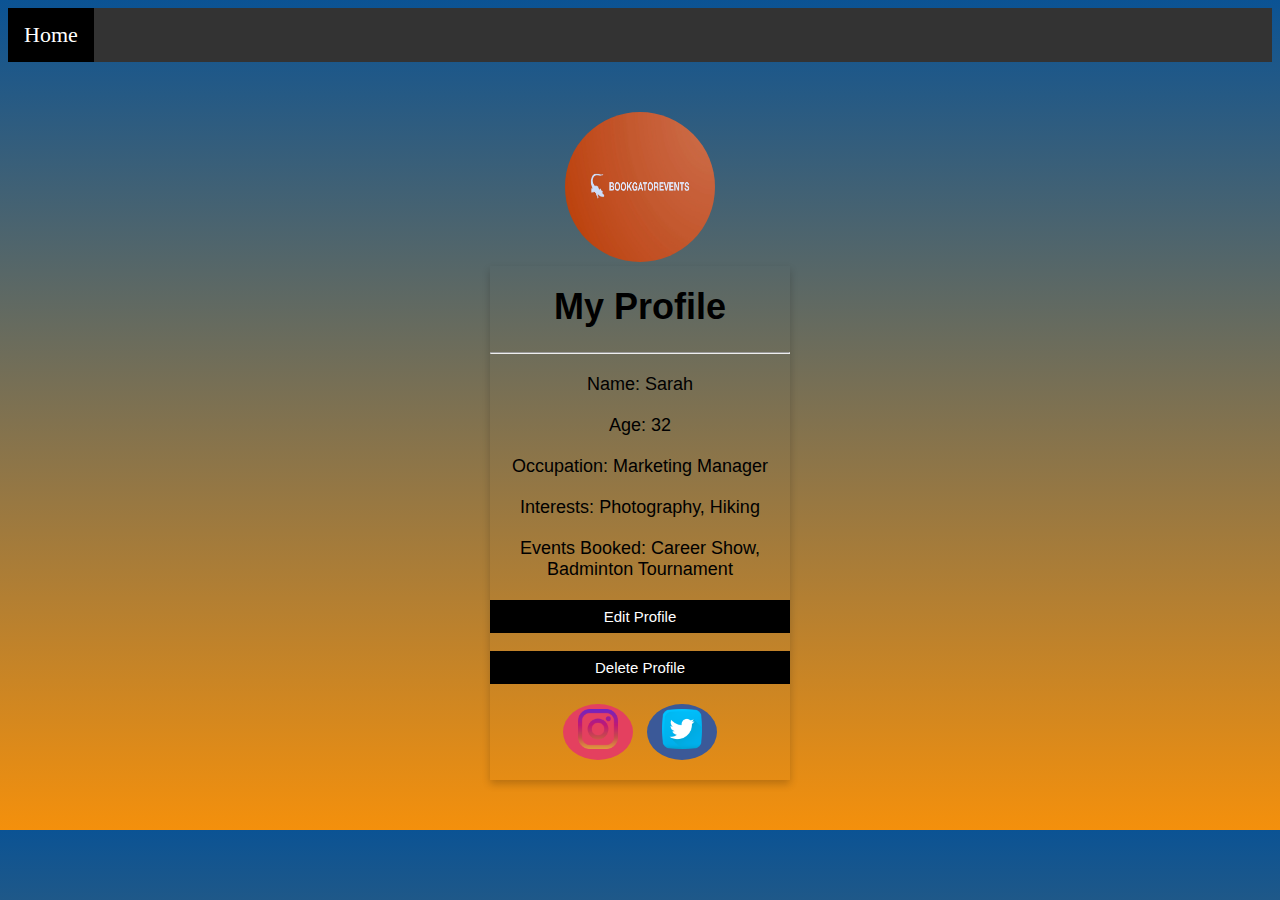
<file: templates/about.html>
<!DOCTYPE html>
<html>
<head></head>
<style>
    body{
        background-image: linear-gradient(to bottom, #0B5394, #F4900C);
    }
    .profile {
  display: flex;
  align-items: center;
  justify-content: center;
  flex-direction: column;
  margin: 50px;
  
}

.profile-pic img {
  width: 150px;
  height: 150px;
  border-radius: 50%;
}

.profile-info {
  text-align: center;
}

.profile-info h1 {
  font-size: 36px;
  margin-top: 20px;
}

.profile-info h2 {
  font-size: 24px;
  margin-top: 10px;
}

.profile-info p {
  font-size: 18px;
  margin-top: 20px;
}

nav {
      background-color: #333;
      overflow: hidden;
    }

    nav a {
      float: left;
      display: block;
      color: white;
      text-align: center;
      padding: 14px 16px;
      text-decoration: none;
    }

    nav a:hover {
      background-color: #0b5394;
      color: orangered;
    }

    .active {
      background-color: #000000;
      
        
    }
    
.card {
  box-shadow: 0 4px 8px 0 rgba(0, 0, 0, 0.2);
  max-width: 300px;
  margin: auto;
  text-align: center;
  font-family: arial;
}

.title {
  color: grey;
  font-size: 15px;
}

button {
  border: none;
  outline: 0;
  display: inline-block;
  padding: 8px;
  color: white;
  background-color: #000;
  text-align: center;
  cursor: pointer;
  width: 100%;
  font-size: 15px;
}

a {
  text-decoration: none;
  font-size: 22px;
  color: black;
}

button:hover, a:hover {
  opacity: 0.7;
}
.social-media {
      display: flex;
      justify-content: center;
      align-items: center;
    }

    .social-media img {
      height: 40px;
      margin: 0 10px;
    }

    .instagram {
      background-color: #e4405f;
      border-radius: 50%;
      padding: 5px;
    }

    .facebook {
      background-color: #3b5998;
      border-radius: 50%;
      padding: 5px;
    }
</style>
</head>
<body>
    <nav>
        <a class="active" href="/">Home</a>
        
      </nav>
  <div class="profile">
    <div class="profile-pic">
      <img src="../static/img/gator.png" alt="User Profile Picture">
    </div>



<div class="card">
  
    <div class="profile-info">
        <h1><b>My Profile</b></h1><hr/>
        
        <p>
        Name: Sarah</p>
        <p>Age: 32</p>
        <p>Occupation: Marketing Manager</p>
        
        <p>Interests: Photography, Hiking</p>
        <p>Events Booked: Career Show, Badminton Tournament</p>
      </p>
  
  
  <button>Edit Profile</button> &nbsp;&nbsp;
  <button>Delete Profile</button>
  
  <p><div class="social-media">
    <a href="#" class="instagram">
      <img src="../static/img/instagram.png" alt="Instagram">
    </a>&nbsp;&nbsp;&nbsp;
    <a href="#" class="facebook">
      <img src="../static/img/twitter.png" alt="Facebook">
    </a>
  </div></p>
</div>

</body>
</html>
</file>
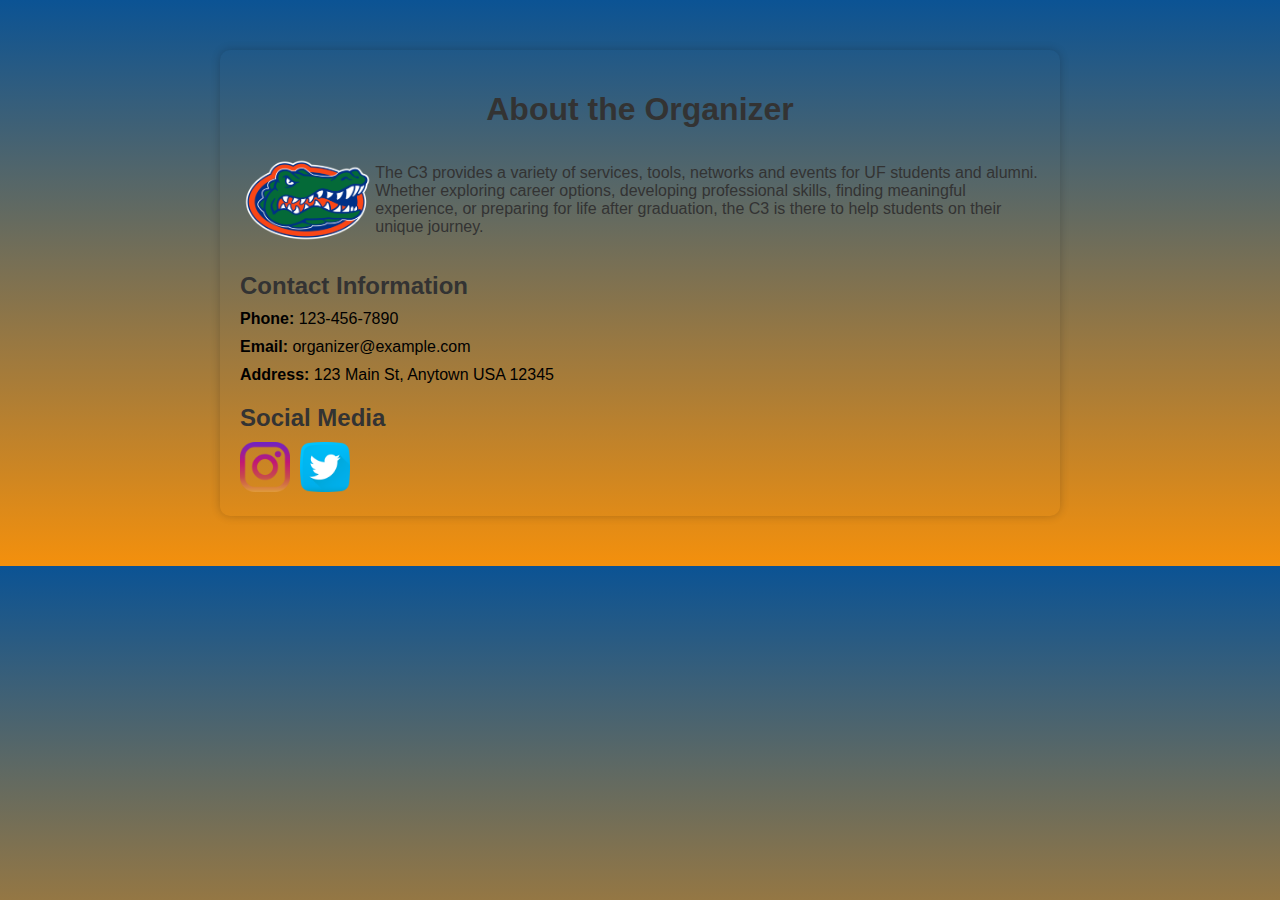
<file: templates/aboutOrg.html>
<!DOCTYPE html>
<html>
  <head>
    <title>About the Organizer</title>
  </head>
  <body style="background-image: linear-gradient(to bottom, #0B5394, #F4900C); font-family: Arial, sans-serif;">
    <div style="margin: 50px auto; max-width: 800px; background-color: to bottom, #0B5394, #F4900C; padding: 20px; border-radius: 10px; box-shadow: 0px 0px 10px rgba(0, 0, 0, 0.2);">
      <h1 style="text-align: center; color: #333; margin-bottom: 20px;">About the Organizer</h1>
      <div style="display: flex; align-items: center; margin-bottom: 20px;">
        <img src="../static/img/logo.png" alt="Organizer Image" style="height:90px; width:90 px; border-radius: 5px; margin-right: 0px;">
        <p style="color: #333;">The C3 provides a variety of services, tools, networks and events for UF students and alumni. Whether exploring career options, developing professional skills, finding meaningful experience, or preparing for life after graduation, the C3 is there to help students on their unique journey.</p>
      </div>
      <h2 style="color: #333; margin-bottom: 10px;">Contact Information</h2>
      <ul style="list-style: none; padding: 0; margin: 0 0 20px 0;">
        <li style="margin-bottom: 10px;"><strong>Phone:</strong> 123-456-7890</li>
        <li style="margin-bottom: 10px;"><strong>Email:</strong> organizer@example.com</li>
        <li style="margin-bottom: 10px;"><strong>Address:</strong> 123 Main St, Anytown USA 12345</li>
      </ul>
      <h2 style="color: #333; margin-bottom: 10px;">Social Media</h2>
      <div style="display: flex;">
        <a href="#" style="display: inline-block; margin-right: 10px;">
          <img src="../static/img/instagram.png" alt="Instagram" style="width: 50px; height: 50px;">
        </a>
        <a href="#" style="display: inline-block;">
          <img src="../static/img/twitter.png" alt="Twitter" style="width: 50px; height: 50px;">
        </a>
      </div>
    </div>
  </body>
</html>
</file>
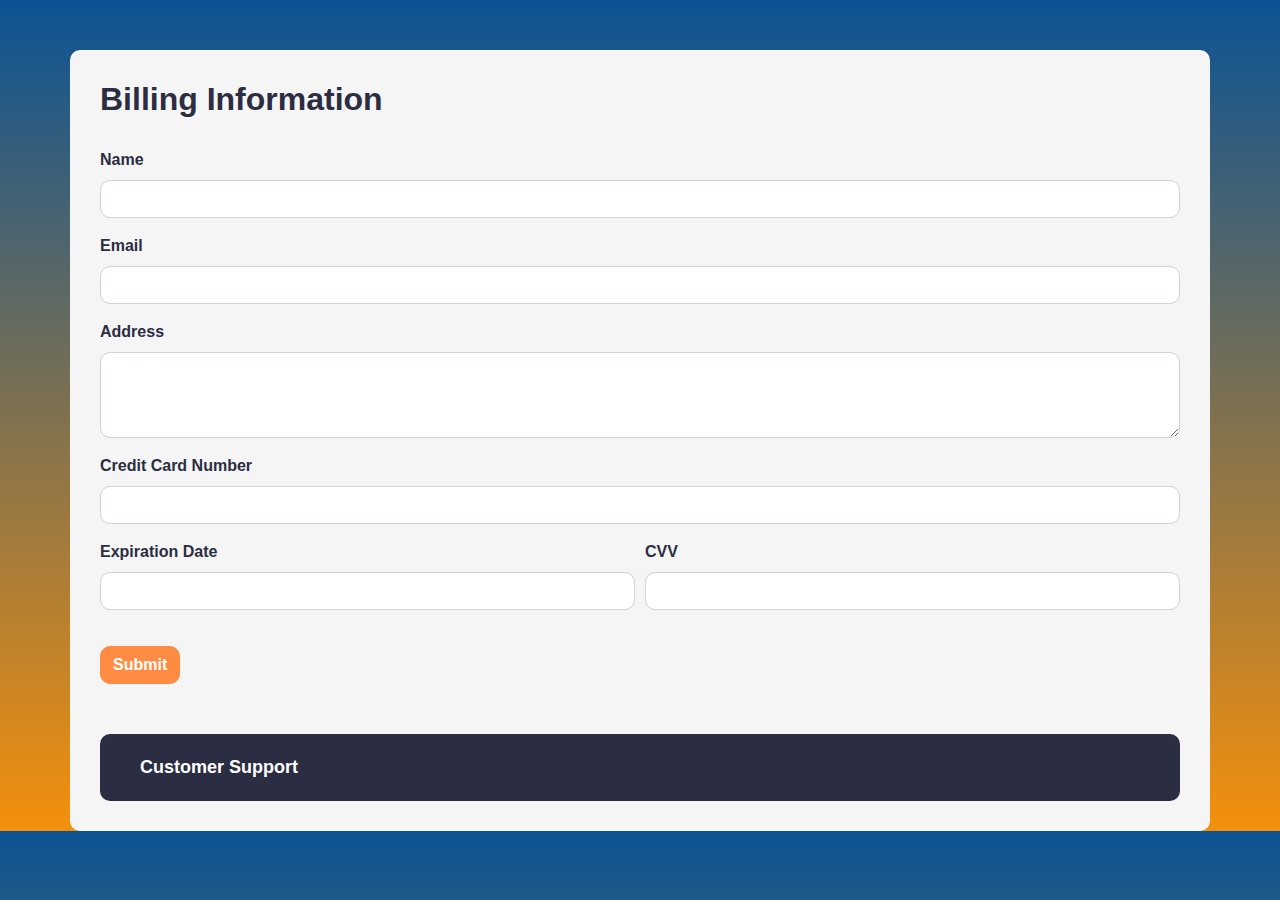
<file: templates/billing.html>
<!DOCTYPE html>
<html>
<head>
	<title>Billing Information</title>
	<link rel="stylesheet" href="https://maxcdn.bootstrapcdn.com/bootstrap/4.0.0/css/bootstrap.min.css">
	<style>
                body {
                        background-image: linear-gradient(to bottom, #0B5394, #F4900C);
			font-family: Arial, sans-serif;
			margin: 0;
			padding: 0;
		}
		.container {
			margin-top: 50px;
			background-color: #f5f5f5;
			padding: 30px;
			border-radius: 10px;
		}
		h2 {
			color: #2b2d42;
			font-weight: bold;
			margin-bottom: 30px;
		}
		form {
			margin-bottom: 30px;
		}
		.form-control {
			border-radius: 10px;
		}
		label {
			font-weight: bold;
			color: #2b2d42;
		}
		.btn-primary {
			background-color: #ff8c42;
			border-color: #ff8c42;
			font-weight: bold;
			margin-top: 20px;
			border-radius: 10px;
		}
		.btn-primary:hover {
			background-color: #f57f17;
			border-color: #f57f17;
		}
		.links {
			margin-top: 50px;
			display: flex;
			justify-content: space-between;
			align-items: center;
			background-color: #2b2d42;
			padding: 20px;
			color: #fff;
			border-radius: 10px;
			font-weight: bold;
			font-size: 18px;
		}
		.links a {
			color: #fff;
			text-decoration: none;
			margin-left: 20px;
			transition: color 0.3s ease-in-out;
		}
		.links a:hover {
			color: #ff8c42;
			text-decoration: none;
		}
	</style>
</head>
<body>
	<div class="container">
		<h2>Billing Information</h2>
		<form>
			<div class="form-group">
				<label for="name">Name</label>
				<input type="text" class="form-control" id="name" required>
			</div>
			<div class="form-group">
				<label for="email">Email</label>
				<input type="email" class="form-control" id="email" required>
			</div>
			<div class="form-group">
				<label for="address">Address</label>
				<textarea class="form-control" id="address" rows="3" required></textarea>
			</div>
			<div class="form-group">
				<label for="card">Credit Card Number</label>
				<input type="text" class="form-control" id="card" required>
			</div>
			<div class="form-row">
				<div class="form-group col-md-6">
					<label for="exp">Expiration Date</label>
					<input type="text" class="form-control" id="exp" required>
				</div>
				<div class="form-group col-md-6">
					<label for="cvv">CVV</label>
					<input type="text" class="form-control" id="cvv" required>
				</div>
			</div>
			<button type="submit" class="btn btn-primary">Submit</button>
		</form>
		<div class="links">
			<a href="#">Customer Support</a>
			<a href
</file>
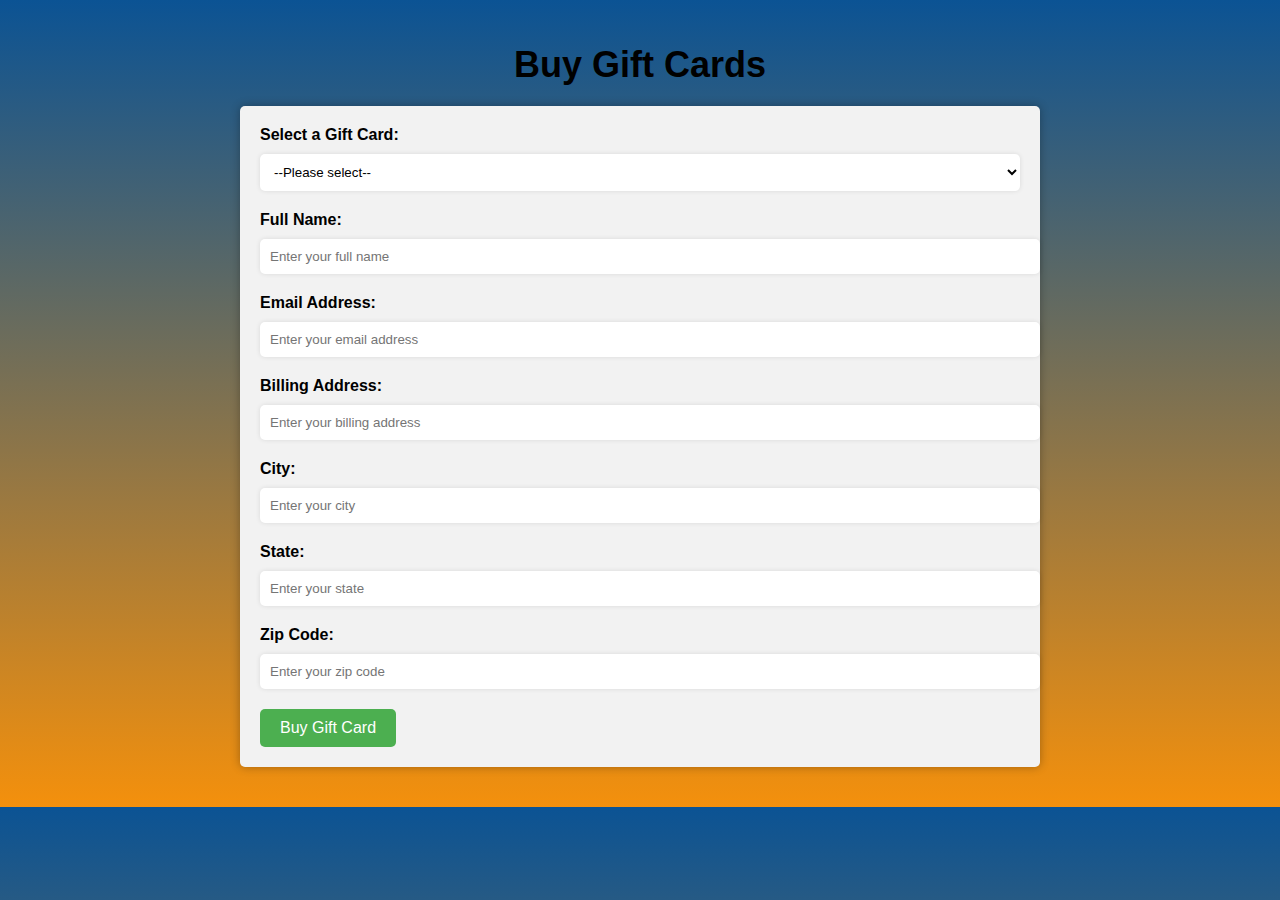
<file: templates/giftcards.html>
<!DOCTYPE html>
<html>
<head>
	<title>Buy Gift Cards</title>
	<meta charset="UTF-8">
	<meta name="viewport" content="width=device-width, initial-scale=1.0">
	<style>
		body {
                        background-image: linear-gradient(to bottom, #0B5394, #F4900C);
			font-family: Arial, sans-serif;
			margin: 0;
			padding: 0;
		}
		
		.container {
			max-width: 800px;
			margin: 0 auto;
			padding: 20px;
		}
		
		h1 {
			font-size: 36px;
			font-weight: bold;
			text-align: center;
			margin-bottom: 20px;
		}
		
		form {
			background-color: #f2f2f2;
			padding: 20px;
			border-radius: 5px;
			box-shadow: 0 0 10px rgba(0,0,0,0.3);
			margin-bottom: 20px;
		}
		
		label {
			display: block;
			margin-bottom: 10px;
			font-weight: bold;
		}
		
		input[type="text"], input[type="email"], select {
			display: block;
			width: 100%;
			padding: 10px;
			margin-bottom: 20px;
			border-radius: 5px;
			border: none;
			background-color: #fff;
			box-shadow: 0 0 5px rgba(0,0,0,0.1);
		}
		
		input[type="submit"] {
			background-color: #4CAF50;
			color: #fff;
			border: none;
			padding: 10px 20px;
			border-radius: 5px;
			cursor: pointer;
			font-size: 16px;
			transition: background-color 0.3s ease;
		}
		
		input[type="submit"]:hover {
			background-color: #3e8e41;
		}
	</style>
</head>
<body>
	<div class="container">
		<h1>Buy Gift Cards</h1>
		<form>
			<label for="giftcard">Select a Gift Card:</label>
			<select id="giftcard" name="giftcard">
				<option value="">--Please select--</option>
				<option value="25">$25 Gift Card</option>
				<option value="50">$50 Gift Card</option>
				<option value="100">$100 Gift Card</option>
			</select>
			
			<label for="fullname">Full Name:</label>
			<input type="text" id="fullname" name="fullname" placeholder="Enter your full name">
			
			<label for="email">Email Address:</label>
			<input type="email" id="email" name="email" placeholder="Enter your email address">
			
			<label for="address">Billing Address:</label>
			<input type="text" id="address" name="address" placeholder="Enter your billing address">
			
			<label for="city">City:</label>
			<input type="text" id="city" name="city" placeholder="Enter your city">
			
			<label for="state">State:</label>
			<input type="text" id="state" name="state" placeholder="Enter your state">
			
			<label for="zip">Zip Code:</label>
			<input type="text" id="zip" name="zip" placeholder="Enter your zip code">
			
			<input type="submit" value="Buy Gift Card">
</file>
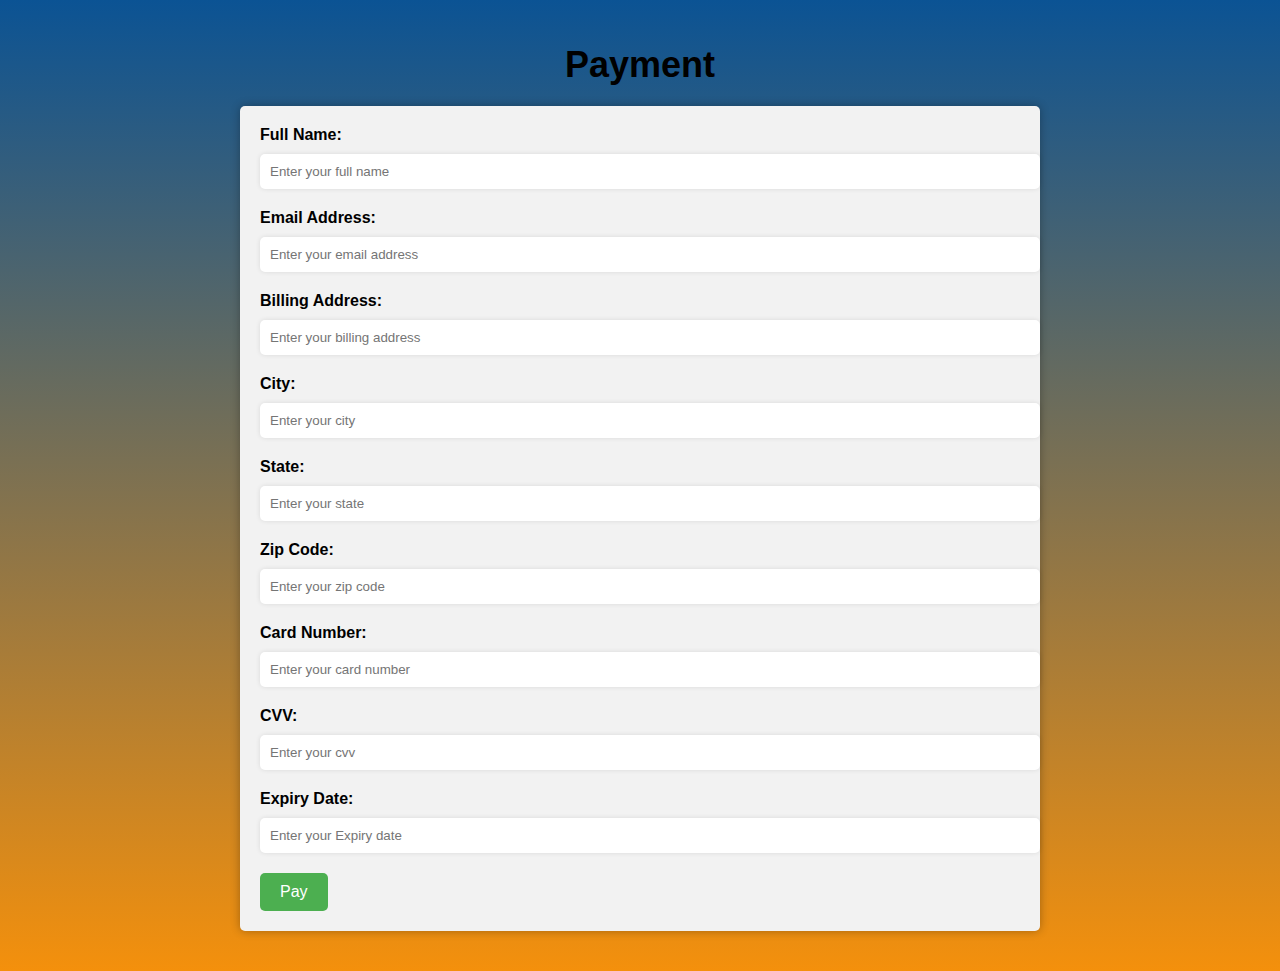
<file: templates/payments.html>
<!DOCTYPE html>
<html>
<head>
	<title>Payments</title>
	<meta charset="UTF-8">
	<meta name="viewport" content="width=device-width, initial-scale=1.0">
	<style>
		body {
                        background-image: linear-gradient(to bottom, #0B5394, #F4900C);
			font-family: Arial, sans-serif;
			margin: 0;
			padding: 0;
		}
		
		.container {
			max-width: 800px;
			margin: 0 auto;
			padding: 20px;
		}
		
		h1 {
			font-size: 36px;
			font-weight: bold;
			text-align: center;
			margin-bottom: 20px;
		}
		
		form {
			background-color: #f2f2f2;
			padding: 20px;
			border-radius: 5px;
			box-shadow: 0 0 10px rgba(0,0,0,0.3);
			margin-bottom: 20px;
		}
		
		label {
			display: block;
			margin-bottom: 10px;
			font-weight: bold;
		}
		
		input[type="text"], input[type="email"], select {
			display: block;
			width: 100%;
			padding: 10px;
			margin-bottom: 20px;
			border-radius: 5px;
			border: none;
			background-color: #fff;
			box-shadow: 0 0 5px rgba(0,0,0,0.1);
		}
		
		input[type="submit"] {
			background-color: #4CAF50;
			color: #fff;
			border: none;
			padding: 10px 20px;
			border-radius: 5px;
			cursor: pointer;
			font-size: 16px;
			transition: background-color 0.3s ease;
		}
		
		input[type="submit"]:hover {
			background-color: #3e8e41;
		}
	</style>
</head>
<body>
	<div class="container">
		<h1>Payment</h1>
		<form>
			
			<label for="fullname">Full Name:</label>
			<input type="text" id="fullname" name="fullname" placeholder="Enter your full name">
			
			<label for="email">Email Address:</label>
			<input type="email" id="email" name="email" placeholder="Enter your email address">
			
			<label for="address">Billing Address:</label>
			<input type="text" id="address" name="address" placeholder="Enter your billing address">
			
			<label for="city">City:</label>
			<input type="text" id="city" name="city" placeholder="Enter your city">
			
			<label for="state">State:</label>
			<input type="text" id="state" name="state" placeholder="Enter your state">
			
			<label for="zip">Zip Code:</label>
			<input type="text" id="zip" name="zip" placeholder="Enter your zip code">

			<label for="zip">Card Number:</label>
			<input type="text" id="zip" name="zip" placeholder="Enter your card number">

			<label for="zip">CVV:</label>
			<input type="text" id="zip" name="zip" placeholder="Enter your cvv">

			<label for="zip">Expiry Date:</label>
			<input type="text" id="zip" name="zip" placeholder="Enter your Expiry date">
			
			<input type="submit" value="Pay">
</file>
